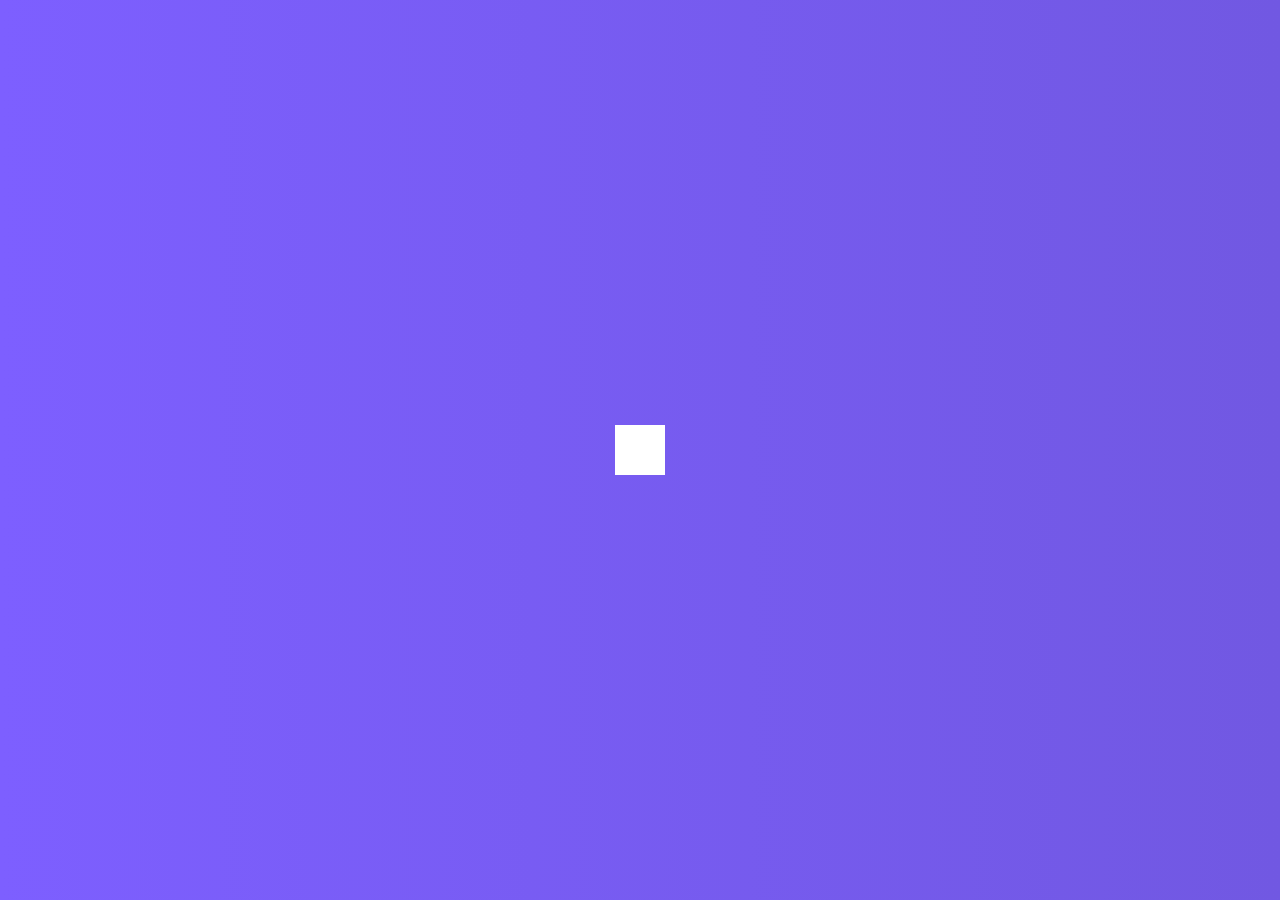
<file: 50Projects50Days/HiddenSearch/index.html>
<!DOCTYPE html>
<html lang="en">
  <head>
    <meta charset="UTF-8" />
    <meta name="viewport" content="width=device-width, initial-scale=1.0" />
    <link rel="stylesheet" href="https://cdnjs.cloudflare.com/ajax/libs/font-awesome/5.14.0/css/all.min.css" integrity="sha512-1PKOgIY59xJ8Co8+NE6FZ+LOAZKjy+KY8iq0G4B3CyeY6wYHN3yt9PW0XpSriVlkMXe40PTKnXrLnZ9+fkDaog==" crossorigin="anonymous" />
    <link rel="stylesheet" href="style.css" />
    <title>Hidden Search</title>
  </head>
  <body>
    <div class="search">
      <input type="text" class="input" placeholder="Search...">
      <button class="btn">
        <i class="fas fa-search"></i>
      </button>
    </div>
    <script src="script.js"></script>
  </body>
</html>
</file>
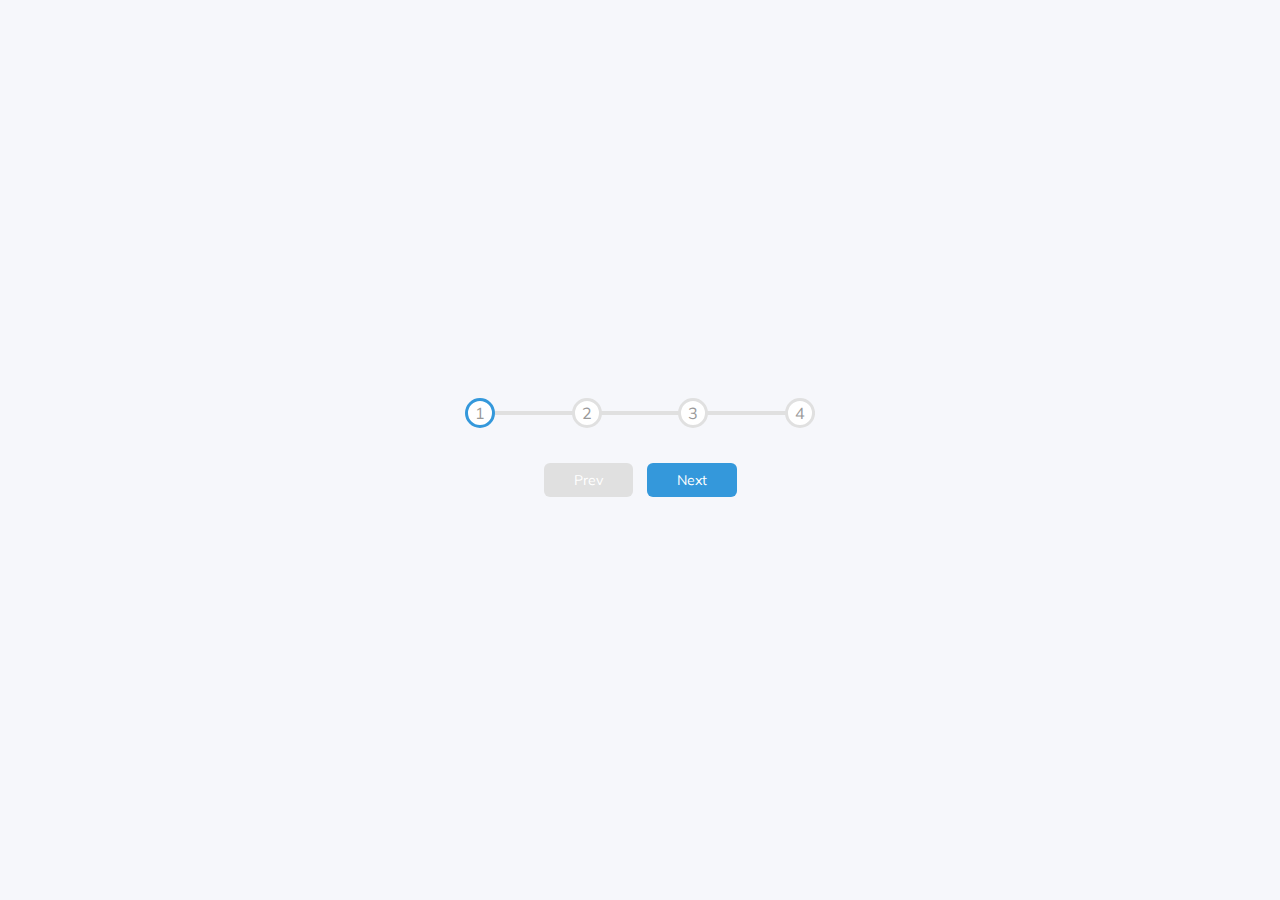
<file: 50Projects50Days/ProgressSteps/index.html>
<!DOCTYPE html>
<html lang="en">
  <head>
    <meta charset="UTF-8" />
    <meta name="viewport" content="width=device-width, initial-scale=1.0" />
    <link rel="stylesheet" href="style.css" />
    <title>Progress Steps</title>
  </head>
  <body>
    <div class="container">
      <div class="progress-container">
        <div class="progress" id="progress"></div>
        <div class="circle active">1</div>
        <div class="circle">2</div>
        <div class="circle">3</div>
        <div class="circle">4</div>
      </div>

      <button class="btn" id="prev" disabled>Prev</button>
      <button class="btn" id="next">Next</button>
    </div>
    <script src="script.js"></script>
  </body>
</html>
</file>
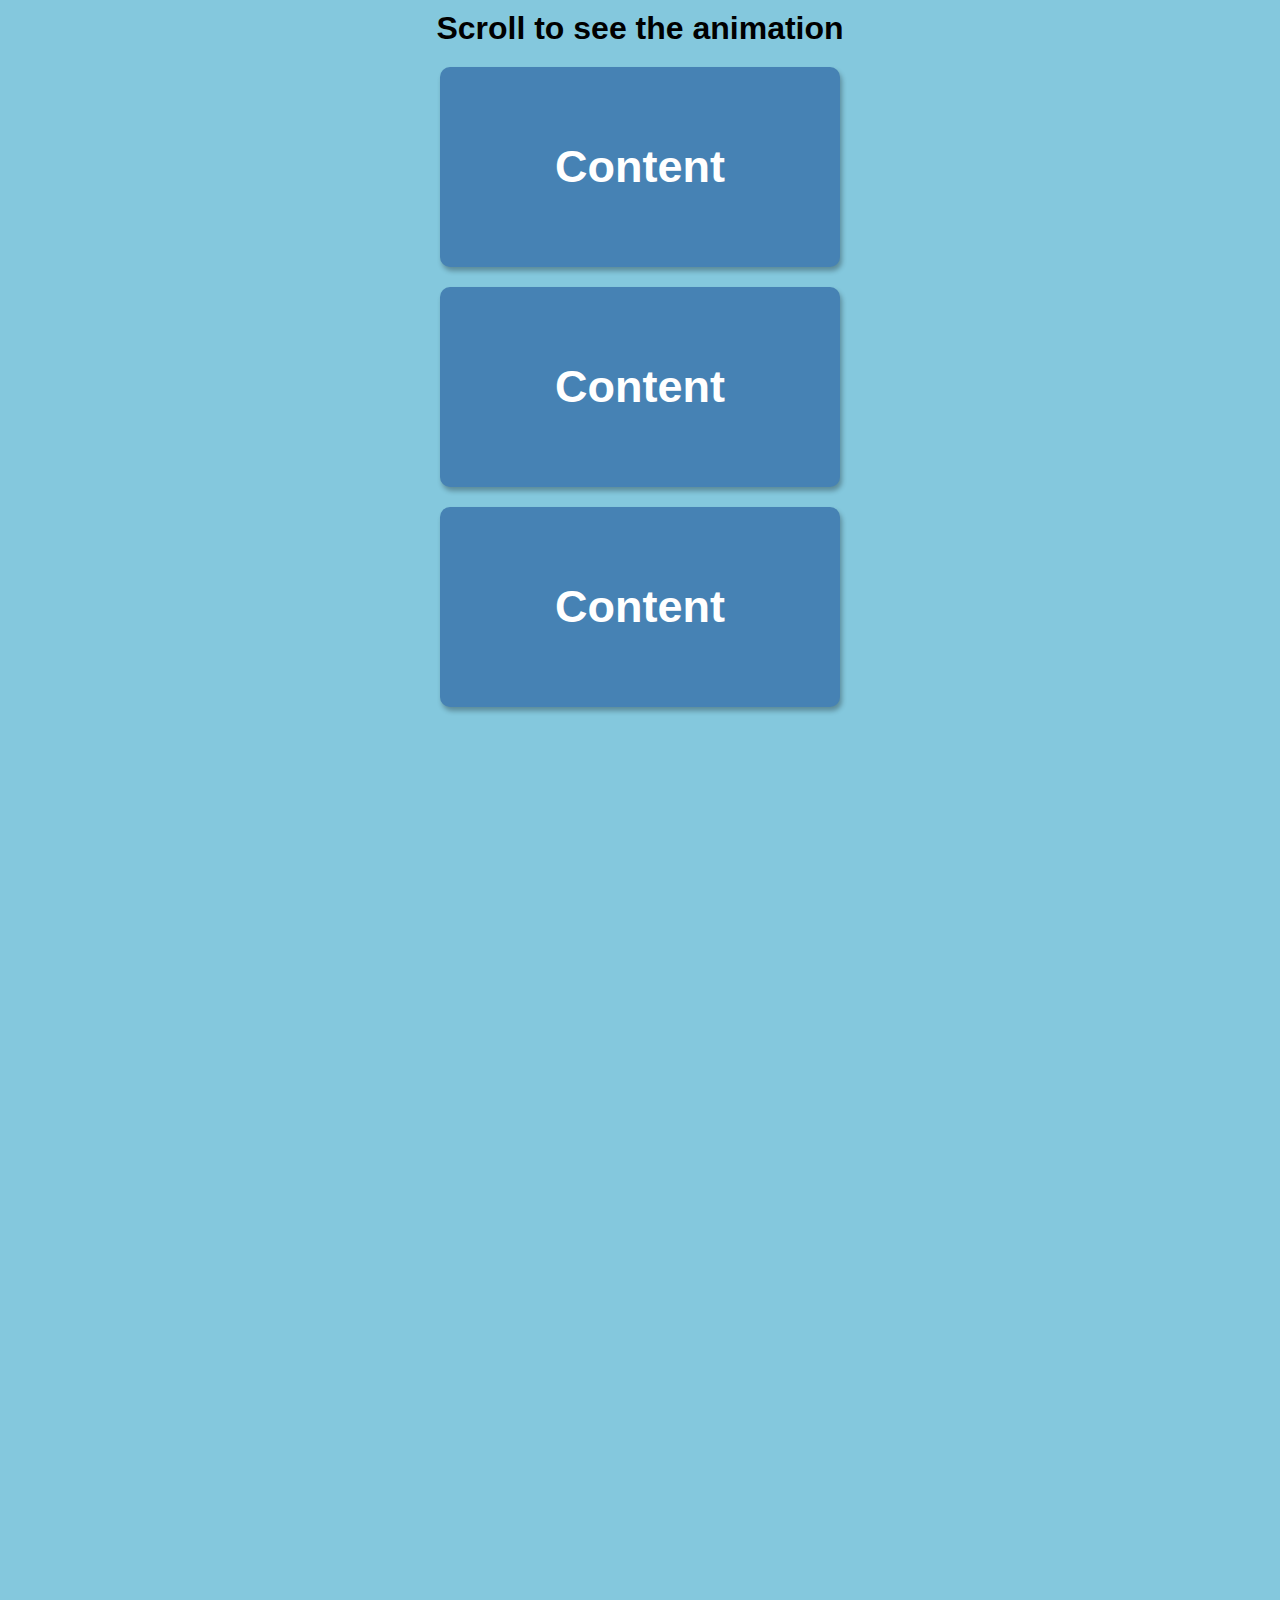
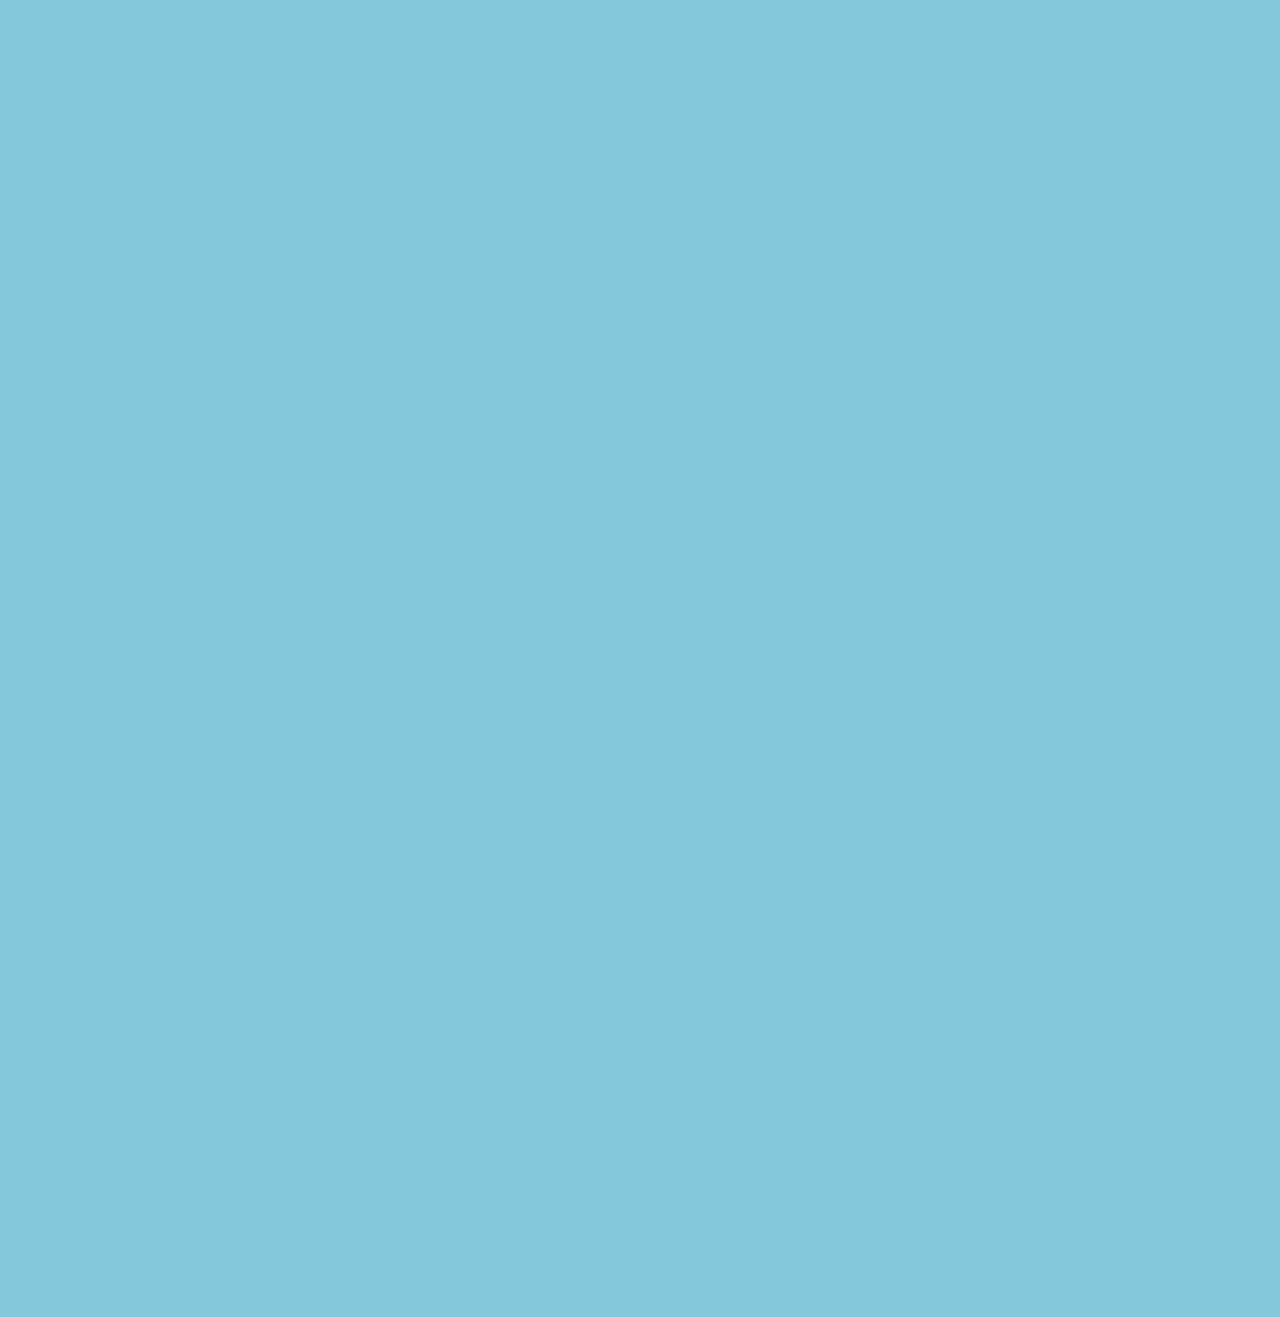
<file: 50Projects50Days/ScrollAnimation/index.html>
<!DOCTYPE html>
<html lang="en">
  <head>
    <meta charset="UTF-8" />
    <meta name="viewport" content="width=device-width, initial-scale=1.0" />
    <link rel="stylesheet" href="style.css" />
    <title>Scroll Animation</title>
  </head>
  <body>
    <h1>Scroll to see the animation</h1>
    <div class="box"><h2>Content</h2></div>
    <div class="box"><h2>Content</h2></div>
    <div class="box"><h2>Content</h2></div>
    <div class="box"><h2>Content</h2></div>
    <div class="box"><h2>Content</h2></div>
    <div class="box"><h2>Content</h2></div>
    <div class="box"><h2>Content</h2></div>
    <div class="box"><h2>Content</h2></div>
    <div class="box"><h2>Content</h2></div>
    <div class="box"><h2>Content</h2></div>
    <div class="box"><h2>Content</h2></div>
    <div class="box"><h2>Content</h2></div>
    <div class="box"><h2>Content</h2></div>
    <script src="script.js"></script>
  </body>
</html>
</file>
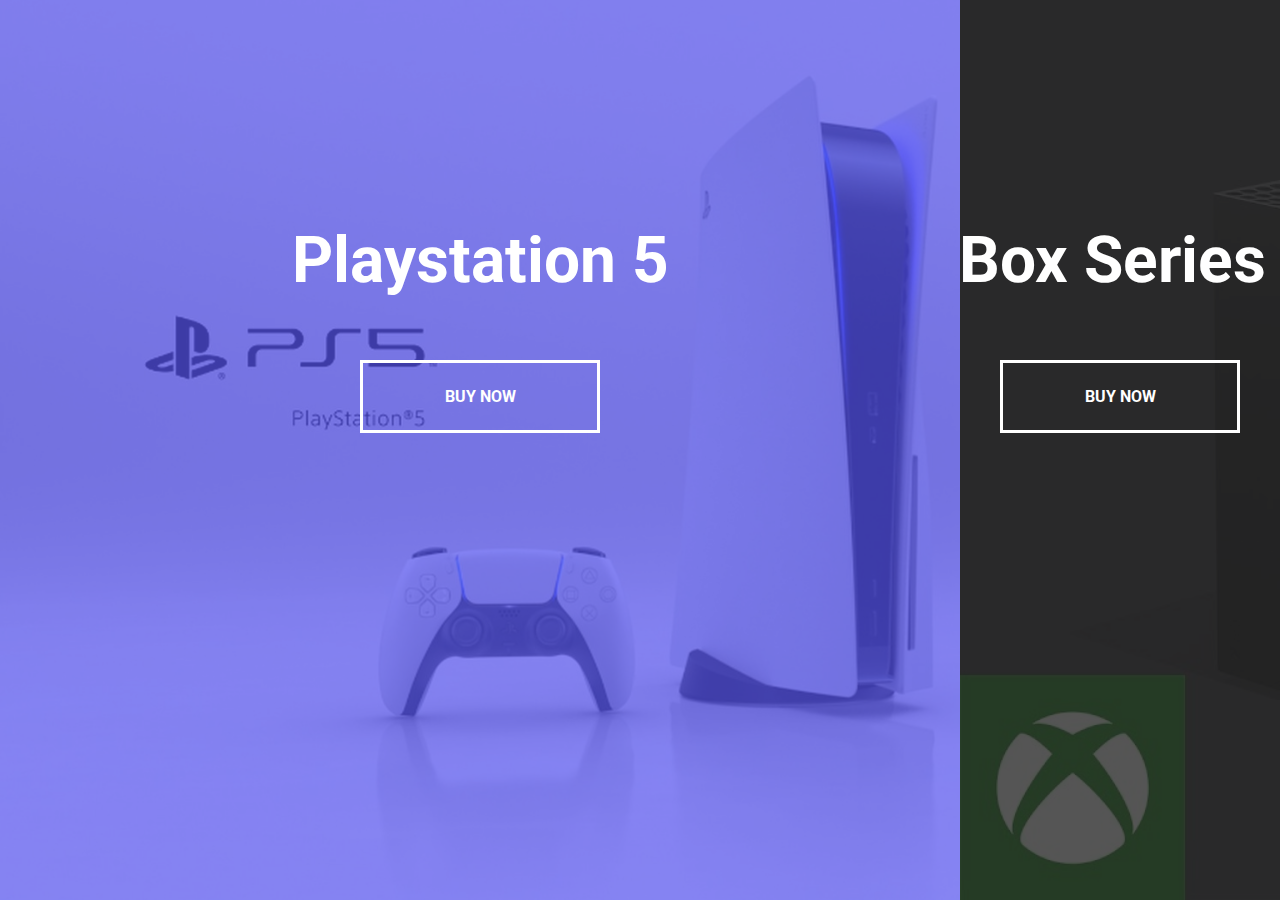
<file: 50Projects50Days/SplitLandingPage/index.html>
<!DOCTYPE html>
<html lang="en">
  <head>
    <meta charset="UTF-8" />
    <meta name="viewport" content="width=device-width, initial-scale=1.0" />
    <link rel="stylesheet" href="style.css" />
    <title>Split Landing Page
    </title>
  </head>
  <body>
    <div class="container">
      <div class="split left">
        <h1>Playstation 5</h1>
        <a href="#" class="btn">Buy Now</a>
      </div>
      <div class="split right">
        <h1>XBox Series X</h1>
        <a href="#" class="btn">Buy Now</a>
      </div>
    </div>

    <script src="script.js"></script>
  </body>
</html>
</file>
<file: 50Projects50Days/HiddenSearch/style.css>
* {
  box-sizing: border-box;
}

body {
  background-image: linear-gradient(90deg, #7d5fff, #7158e2);
  font-family: 'Roboto', sans-serif;
  display: flex;
  align-items: center;
  justify-content: center;
  height: 100vh;
  overflow: hidden;
  margin: 0;
}

.search {
  position: relative;
  height: 50px;
}

.search .input {
  background-color: #fff;
  border: 0;
  font-size: 18px;
  padding: 15px;
  height: 50px;
  width: 50px;
  transition: width 0.3s ease;
}

.btn {
  background-color: #fff;
  border: 0;
  cursor: pointer;
  font-size: 24px;
  position: absolute;
  top: 0;
  left: 0;
  height: 50px;
  width: 50px;
  transition: transform 0.3s ease;
}

.btn:focus,
.input:focus {
  outline: none;
}

.search.active .input {
  width: 200px;
}

.search.active .btn {
  transform: translateX(198px);
}
</file>
<file: 50Projects50Days/ProgressSteps/style.css>
@import url('https://fonts.googleapis.com/css?family=Muli&display=swap');

:root {
    --line-border-fill: #3498db;
    --line-border-empty: #e0e0e0;
}

* {
    box-sizing: border-box;
}

body {
    background-color: #f6f7fb;
    font-family: 'Muli', sans-serif;
    display: flex;
    flex-direction: column;
    align-items: center;
    justify-content: center;
    height: 100vh;
    overflow: hidden;
    margin: 0;
}

.container {
    text-align: center;
}

.progress-container {
    display: flex;
    justify-content: space-between;
    position: relative;
    margin-bottom: 30px;
    max-width:  100%;
    width: 350px;
}

.progress-container::before {
    content: '';
    background-color: var(--line-border-empty);
    position: absolute;
    top: 50%;
    left: 0;
    transform: translateY(-50%);
    height: 4px;
    width: 100%;
    z-index: -1;
    transition: 0.4s ease;
}

.progress {
    background-color: var(--line-border-fill);
    position: absolute;
    top: 50%;
    left: 0;
    transform: translateY(-50%);
    height: 4px;
    width: 0%;
    z-index: -1;
    transition: 0.4s ease;
}

.circle {
    background-color: #fff;
    color: #999;
    border-radius: 50%;
    height: 30px;
    width: 30px;
    display: flex;
    align-items: center;
    justify-content: center;
    border: 3px solid var(--line-border-empty);
    transition: .4s ease;
}

.circle.active {
    border-color: var(--line-border-fill);
}

.btn {
    background-color: var(--line-border-fill);
    color: #fff;
    border: 0;
    border-radius: 6px;
    cursor: pointer;
    font-family: inherit;
    padding: 8px 30px;
    margin: 5px;
    font-size: 14px;
}

.btn:active {
    transform: scale(0.98);
}

.btn:focus {
    outline: 0;
}

.btn:disabled {
    background-color: var(--line-border-empty);
    cursor: not-allowed;
}
</file>
<file: 50Projects50Days/ScrollAnimation/style.css>
* {
    box-sizing: border-box;
  }
  
  body {
    background-color: #84c8dd;
    font-family: 'Roboto', sans-serif;
    display: flex;
    flex-direction: column;
    align-items: center;
    justify-content: center;
    margin: 0;
    overflow-x: hidden;
  }
  
  h1 {
    margin: 10px;
  }
  
  .box {
    background-color: steelblue;
    color: #fff;
    display: flex;
    align-items: center;
    justify-content: center;
    width: 400px;
    height: 200px;
    margin: 10px;
    border-radius: 10px;
    box-shadow: 2px 4px 5px rgba(0, 0, 0, 0.3);
    transform: translateX(400%);
    transition: transform 0.4s ease;
  }
  
  .box:nth-of-type(even) {
    transform: translateX(-400%);
  }
  
  .box.show {
    transform: translateX(0);
  }
  
  .box h2 {
    font-size: 45px;
  }
</file>
<file: 50Projects50Days/SplitLandingPage/style.css>
@import url('https://fonts.googleapis.com/css2?family=Roboto:wght@400;700&display=swap');

:root {
  --left-bg-color: rgba(87, 84, 236, 0.7);
  --right-bg-color: rgba(43, 43, 43, 0.8);
  --left-btn-hover-color: rgba(87, 84, 236, 1);
  --right-btn-hover-color: rgba(28, 122, 28, 1);
  --hover-width: 75%;
  --other-width: 25%;
  --speed: 1000ms;
}

* {
  box-sizing: border-box;
}

body {
  font-family: 'Roboto', sans-serif;
  height: 100vh;
  overflow: hidden;
  margin: 0;
}

h1 {
  font-size: 4rem;
  color: #fff;
  position: absolute;
  left: 50%;
  top: 20%;
  transform: translateX(-50%);
  white-space: nowrap;
}

.btn {
  position: absolute;
  display: flex;
  align-items: center;
  justify-content: center;
  left: 50%;
  top: 40%;
  transform: translateX(-50%);
  text-decoration: none;
  color: #fff;
  border: #fff solid 0.2rem;
  font-size: 1rem;
  font-weight: bold;
  text-transform: uppercase;
  width: 15rem;
  padding: 1.5rem;
}

.split.left .btn:hover {
  background-color: var(--left-btn-hover-color);
  border-color: var(--left-btn-hover-color);
}

.split.right .btn:hover {
  background-color: var(--right-btn-hover-color);
  border-color: var(--right-btn-hover-color);
}

.container {
  position: relative;
  width: 100%;
  height: 100%;
  background: #333;
}

.split {
  position: absolute;
  width: 50%;
  height: 100%;
  overflow: hidden;
}

.split.left {
  left: 0;
  background: url('ps.jpg');
  background-repeat: no-repeat;
  background-size: cover;
}

.split.left::before {
  content: '';
  position: absolute;
  width: 100%;
  height: 100%;
  background-color: var(--left-bg-color);
}

.split.right {
  right: 0;
  background: url('xbox.jpg');
  background-repeat: no-repeat;
  background-size: cover;
}

.split.right::before {
  content: '';
  position: absolute;
  width: 100%;
  height: 100%;
  background-color: var(--right-bg-color);
}

.split.right,
.split.left,
.split.right::before,
.split.left::before {
  transition: all var(--speed) ease-in-out;
}

.hover-left .left {
  width: var(--hover-width);
}

.hover-left .right {
  width: var(--other-width);
}

.hover-right .right {
  width: var(--hover-width);
}

.hover-right .left {
  width: var(--other-width);
}

@media (max-width: 800px) {
  h1 {
    font-size: 2rem;
    top: 30%;
  }

  .btn {
    padding: 1.2rem;
    width: 12rem;
  }
}
</file>
